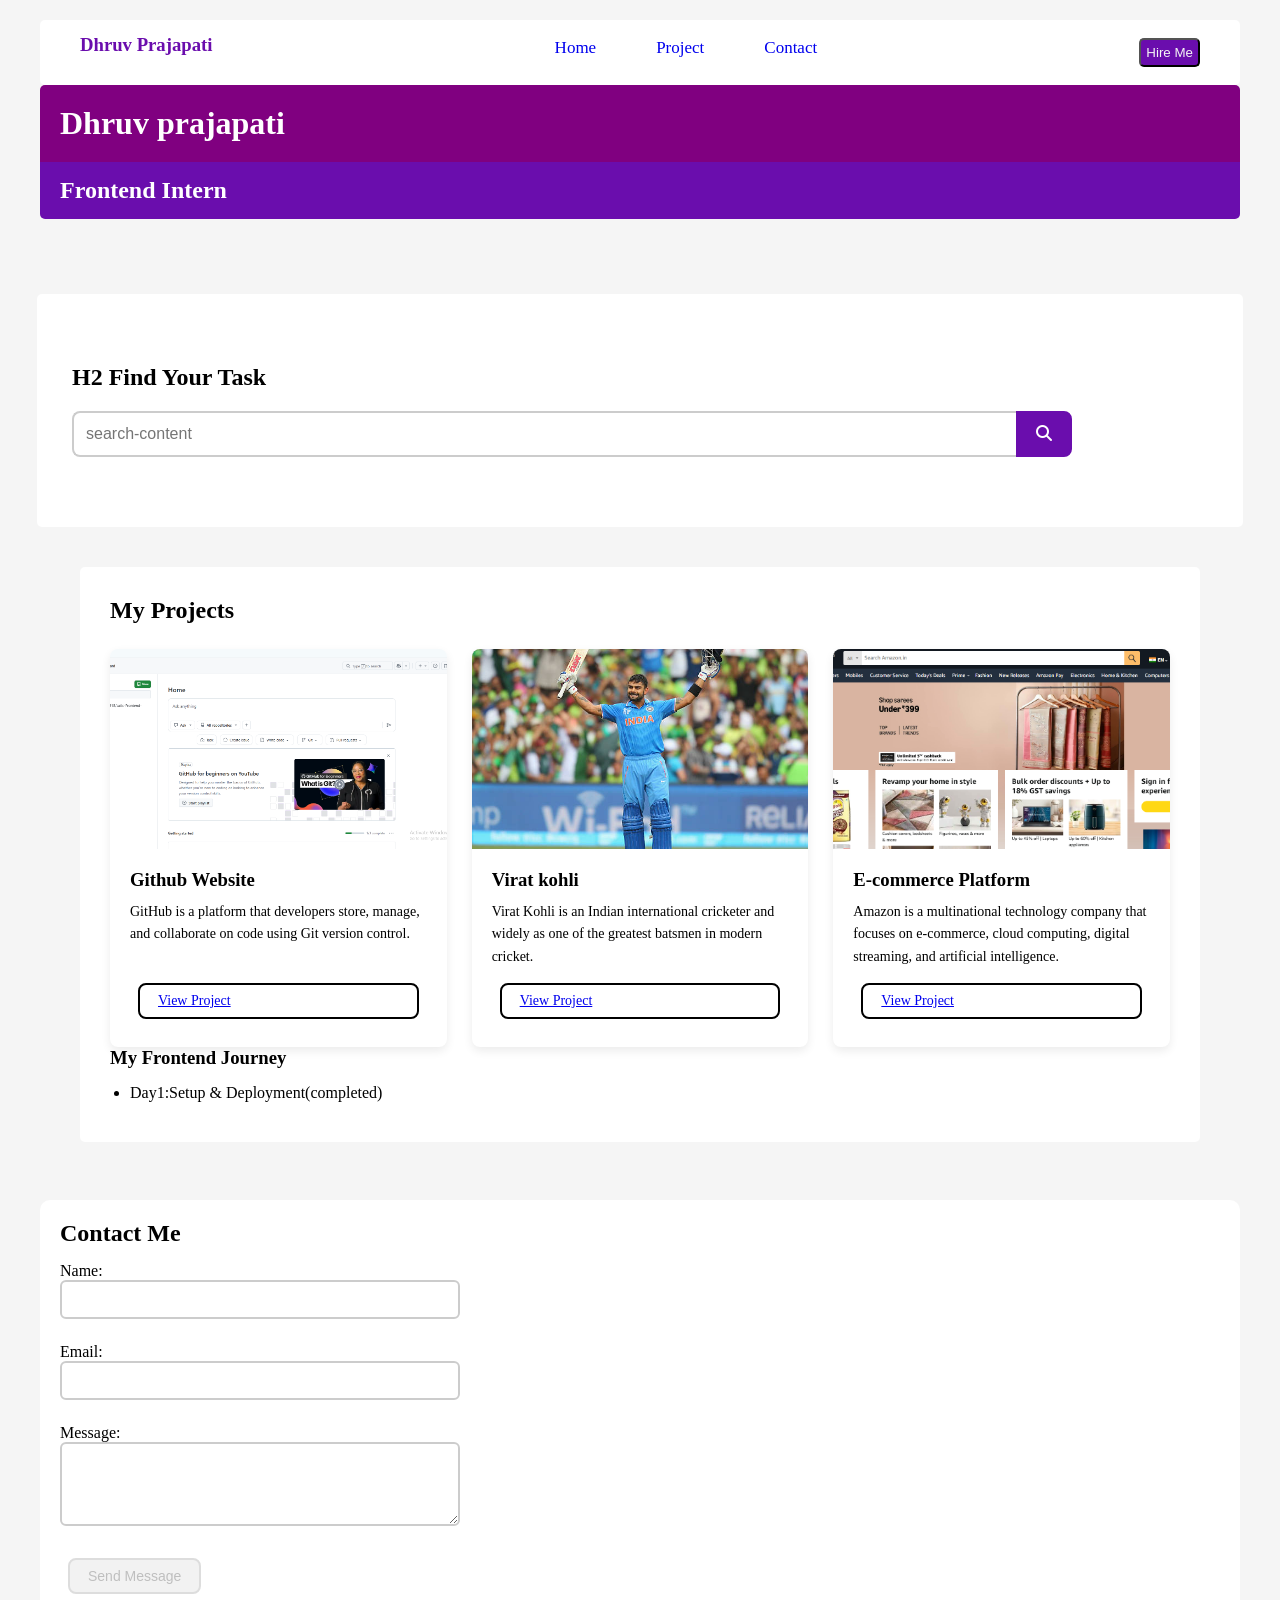
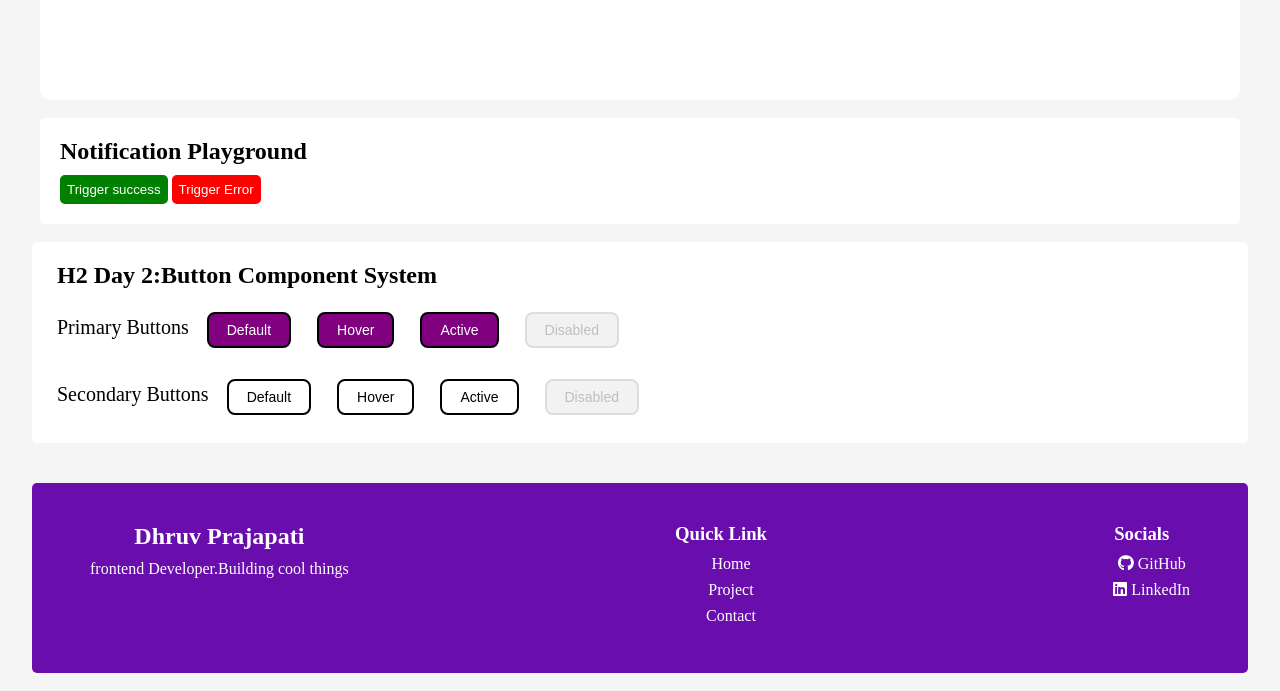
<file: index.html>
<!DOCTYPE html>
<html lang="en">
<head>
    <meta charset="UTF-8">
    <meta name="viewport" content="width=device-width, initial-scale=1.0">
    <title>Frontend Internship</title>
    <link rel="stylesheet" 
href="https://cdnjs.cloudflare.com/ajax/libs/font-awesome/6.5.0/css/all.min.css">
    <link rel ="stylesheet" href="css/style.css">
    
</head>
<body>

<header class="navbar">
    <nav class="nav-container">
        <h3 class="logo">Dhruv Prajapati</h3>
    

        <button class="hamburger" id="hamburger">
            <span class="bar"></span>
            <span class="bar"></span>
            <span class="bar"></span>
        </button>


        <ul class="nav-link" id="nav-menu">
            <li><a href="#">Home</a></li> 
            <li><a href="#">Project</a></li>
            <li><a href="#">Contact</a></li>
            <li class="mobile-cta"><button class="Hier">Hire Me</button></li>
        </ul>

        <button class="Hier desktop-cta">Hire Me</button>
    </nav>

    <h1> Dhruv prajapati</h1>
    <h2> Frontend Intern</h2>
    </header>
    <br>

        <section class="hero">
          <div class="hero-content">
           
      
            <h2>H2 Find Your Task</h2>

            
    
            <form class="search-form" aria-label="search-content">
                <label for="searchinput" class="visually-hidden">search</label>
            <input type="text" placeholder="search-content" id="searchinput"/>

              <button type="submit">
                 <i class="fa fa-search"></i>
              </button>
              
            </form>
            </div>
        </section>

    <main>

        <section class="projects">
    <h2>My Projects</h2>

    <div class="projects-grid">

        <div class="project-card">
            <div class="card-image">
                <img src="/Assest/card1.png" alt="Github Website">
            </div>

            <div class="card-content">
                <h3>Github Website</h3>
                <p>
                   GitHub is a platform that  developers store, manage, and collaborate on code using Git version control.
                </p>

                <a href="#" class="btn btn-secondary">View Project</a>
            </div>
        </div>

        <div class="project-card">
            <div class="card-image">
                <img src="/Assest/kohli.jpg" alt="Virat kohli">
            </div>

            <div class="card-content">
                <h3>Virat kohli</h3>
                <p>
                   Virat Kohli is an Indian international cricketer and widely as one of the greatest batsmen in modern cricket.
                </p>

                <a href="#" class="btn btn-secondary">View Project</a>
            </div>
        </div>

        <div class="project-card">
            <div class="card-image">
                <img src="/Assest/card3.png" alt="Ecommerce">
            </div>

            <div class="card-content">
                <h3>E-commerce Platform</h3>
                <p>Amazon is a multinational technology company that focuses on e-commerce, cloud computing, digital streaming, and artificial intelligence.
                </p>

                <a href="#" class="btn btn-secondary">View Project</a>
            </div>
        </div>

    </div>

    <h3>My Frontend Journey</h3>
            <ul>
                <li>
                    Day1:Setup & Deployment(completed)
                </li>
            </ul>
        </section>
    </main>
    <br>
    <section class="contact-section">
    <h2>Contact Me</h2>

    <form id="contactForm" novalidate>

        <div class="form-group">
            <label for="name">Name:</label>
            <input type="text" id="name"/>
            <span class="error-msg" id="nameError"></span>
        </div>

        <div class="form-group">
            <label for="email">Email:</label>
            <input type="email" id="email"/>
            <span class="error-msg" id="emailError"></span>
        </div>

        <div class="form-group">
            <label for="message">Message:</label>
            <textarea id="message" rows="4"></textarea>
            <span class="error-msg" id="messageError"></span>
        </div>

        <button type="submit" class="btn btn-primary" id="submitBtn" disabled>
            Send Message
        </button>

    </form>
</section>

    <br>
    <section class="Notification-playground">
        <h2>Notification Playground</h2>
        <button class="Trigger">Trigger success</button>
        <button class="Trigger2">Trigger Error</button>
    </section>
    <div id="toast-container"></div>

    <br>
    <section class="container"> 
    <h2>H2 Day 2:Button Component System</h2>
    <div class="button-group">
  <p class="primary">Primary Buttons</p>
  <button class="btn btn-primary">Default</button>
  <button class="btn btn-primary">Hover</button>
  <button class="btn btn-primary btn-active-scale">Active</button>
  <button class="btn btn-primary disabled" disabled>Disabled</button>
</div>

<div class="button-group">
  <p class="primary">Secondary Buttons</p>
  <button class="btn btn-secondary">Default</button>
  <button class="btn btn-secondary">Hover</button>
  <button class="btn btn-secondary btn-active-sca">Active</button>
  <button class="btn btn-secondary dis" disabled>Disabled</button>
</div>

</section>
<footer class="footer">
    <div class="footer-container">

        <div class="footer-col">
            <h2>Dhruv Prajapati</h2>
            <p>frontend Developer.Building cool things</p>
        </div>

        <div class="footer-col">
            <h3>Quick Link</h3>
            <ul>
                <li> <a href="Home">Home</a></li>
                <li> <a href="Project">Project</a></li>
                <li> <a href="Contact">Contact</a></li>
            </ul>
        </div>

        <div class="footer-col">
            <h3>Socials</h3>
            <ul>
               <li><a href="#"><i class="fa-brands fa-github"></i> GitHub</a></li>
               <li><a href="#"><i class="fa-brands fa-linkedin"></i> LinkedIn</a></li>
            </ul>
        </div>
    </div>
</footer> 
<br>
<button id="backtotopbtn" class="back-to-top">↑</button>    
   <script src=" java script/script.js"></script>
   
</body>
</html>
</file>
<file: css/style.css>
* {
    margin: 0;
    padding: 0;
    box-sizing: border-box;
}

body {
    background-color:whitesmoke;
}


header {
    margin: 20px 40px;
}

header h1 {
    background-color: purple;
    color: white;
    padding: 20px;
    border-radius: 5px 5px 0 0;
}

header h2 {
    background-color: #6a0dad;
    color: white;
    padding: 15px 20px;
    border-radius: 0 0 5px 5px;
}


main {
    margin: 20px 40px;
}

section {
    background-color: white;
    padding: 20px;
    border-radius: 5px;
}

h3 {

    margin-bottom: 15px;
}

ul {
    margin-left: 20px;
}

li {
    margin-bottom: 10px;
}

.container{
    padding-left: 25px;
    padding-right: 50px;
    margin-left: 2.5%;
    margin-right:2.5%;
}

.button-group {
background-color: white;
  margin-top:15px;
  display: flex;
  gap:10px;
  }

.btn {
  padding: 8px 18px;
  margin: 8px;
  border-radius: 8px;
  border: 2px solid black;
  font-size: 14px;
  cursor: pointer;
  transition: all 0.2s ease;
}

.primary{
    margin-top: 12px;
    font-size: 20px;
}

.btn-primary {
  background-color:purple;
  color:white;
}

.btn-primary:hover {
  background-color:#6a0dad;
}

.btn-primary-disabled{
    cursor: none;
}

.btn-active-scale:active{
  transform: scale(1.97);
}

.btn-secondary {
 background-color: white;
}


button:disabled {
  background-color: #e6e6e6;
  color:grey;
  border-color: #bdbdbd;
  cursor: not-allowed;
  opacity: 0.8;
}

.disabled{
    opacity: 0.8;
    cursor: none;
    pointer-events: none;
}

.btn-active-sca:active{
  transform: scale(0px);
}

footer {
    background-color:purple;
    color:white;
    text-align: center;
    padding: 15px 0;
    margin-top: 40px;
    margin-left: 2.5%;
    margin-right: 2.5%;
    border-radius: 5px;
}

.nav-container{
    width: 100%;
    background-color:  #ffffff;
    padding: 14px 40px;
    display: flex;
    justify-content: space-between;
    align-items: center;
    border-radius: 5px;
      
}

.nav-link{
    display: flex;
    list-style: none;
    gap:60px;
    font-size: 17px;
}

.nav-link a{
    text-decoration: none;
    transition: 0.2s ease;
}

.Hier{
    padding:5px;
    align-items: center;
    background-color: #6a0dad;
    color: whitesmoke;
    border-radius: 5px;
}

.nav-link a:hover{
    color:purple;
    border-bottom:2px solid #1e3a8a;
}


.logo{
color: #6a0dad;
}


.hamburger {
    display: flex;
    flex-direction: column;
    gap: 5px;
    background: none;
    border: none;
    cursor: pointer;
    z-index: 1001; 
}

.bar {
    width: 25px;
    height: 3px;
    background-color: #6a0dad;
    transition: 0.3s;
}

.nav-open .bar:nth-child(1) { transform: translateY(8px) rotate(45deg); }
.nav-open .bar:nth-child(2) { opacity: 0; }
.nav-open .bar:nth-child(3) { transform: translateY(-8px) rotate(-45deg); }

.nav-link {
    display: none; 
    flex-direction: column;
    position: fixed;
    top: 0;
    left: 0;
    width: 100%;
    height: 100vh;
    background-color: white;
    justify-content: center;
    align-items: center;
    gap: 30px;
    z-index: 1000;
}

.nav-open .nav-link {
    display: flex;
}

.desktop-cta { display: none; } 

body.no-scroll {
    overflow: hidden;
}

@media (min-width: 769px) {
    .hamburger { display: none; } 
    
    .nav-link {
        display: flex;
        position: static;
        flex-direction: row;
        height: auto;
        width: auto;
        gap: 60px;
        background: none;
    }

    .mobile-cta { display: none; }
    .desktop-cta { display: block; }
}

.hero{
    padding: 55px 20px;
    background-color: white;
    text-align:left;
    margin:37px;
   
}
 
.hero-content{
    max-width:1000px;
    margin:15px;
}

.visually-hidden{
    position: absolute;
    left: -9999px;
}

.search-form{
    display: flex;
    justify-content: center;
    margin-top: 20px;
}

.search-form input{
    flex:1;
    padding: 12px;
    font-size: 16px;
    border: 2px solid #ccc;
    border-right: none;
    border-radius: 8px 0 0 8px;
}

.search-form button{
    padding:12px 18px;
    font-size: 16px;
    border:2px solid #6a0dad;
    background-color: #6a0dad;
    color:white;
    cursor: pointer;
    border-radius: 0 8px 8px 0;
}

.search-form input:focus{
    border-color:black;
}

.search-form button:hover{
    opacity: 0.85;
}

.search-form input:focus,.search-form button:focus{
    outline:2px solid var(--primary-color);
    outline-offset:2px;  
}



.projects {
    margin: 40px;
    background-color: white;
    padding: 30px;
    border-radius: 5px;
}

.projects h2 {
    margin-bottom: 25px;
}

.projects-grid {
    display: grid;
    grid-template-columns: repeat(3, 1fr);
    gap: 25px;
}

.project-card {
    background: white;
    border-radius: 8px;
    box-shadow: 0 4px 10px rgba(0,0,0,0.08);
    overflow: hidden;

    display: flex;
    flex-direction: column;  
}

.card-image {
    height: 200px;
    overflow: hidden;
}

.card-image img {
    width: 100%;
    height: 100%;
    object-fit: cover;   
}

.card-content {
    padding: 20px;

    display: flex;
    flex-direction: column;
    flex: 1;
}

.card-content h3 {
    margin-bottom: 10px;
}

.card-content p {
    margin-bottom: 15px;
    line-height: 1.6;
    font-size: 14px;
}

.card-content .btn {
    margin-top: auto;   
}

@media (max-width: 768px) {
    .projects-grid {
        grid-template-columns: 1fr;
    }
}

.Trigger{
    background-color: green;
    padding: 4px;
    color: white;
    border-radius: 5px;
    border: solid green;
    margin-top: 10px;
}


.Trigger2{
    background-color: red;
    padding: 4px;
    color: white;
    border-radius: 5px;
    border: solid red;
}

.Notification-playground{
    margin-left: 40px;
    margin-right: 40px;
}


#toast-container {
    position: fixed;
    top: 20px;
    right: 20px;
    z-index: 2000;
    display: flex;
    flex-direction: column;
    gap: 15px;
}

.toast.show {
    opacity: 1;
    transform: translateX(0);
}

.toast.success {
    background-color: #22c55e;
    border-left: 6px solid #15803d;
}

.toast.error {
    background-color: #ef4444;
    border-left: 6px solid #991b1b;
}

.toast {
    min-width: 250px;
    padding: 15px 20px;
    border-radius: 8px;
    color: white;
    display: flex;
    align-items: center;
    justify-content: space-between;
    gap: 15px;
    box-shadow: 0 5px 15px rgba(0,0,0,0.15);
    opacity: 0;
    transform: translateX(100%);
    transition: all 0.4s ease;
}

.toast button {
    background: none;
    border: none;
    color: white;
    font-size: 16px;
    cursor: pointer;
}

.contact-section{
    height: 500px;
    margin-left:40px;
    margin-right: 40px;
    background-color:white;
    border-radius: 10px;
}

#contactForm {
    margin-top: 15px;
}

.form-group{
     margin-bottom:20px;
     display: flex;
     flex-direction: column;
     width:400px;
    
}

.label{
    margin-bottom: 6px;
    font-weight: 600;
}

input,textarea{
    padding: 10px;
    border-radius: 6px;
    border:2px solid #ccc;
}


input.error,
textarea.error {
    border-color: red;
}


input.success,
textarea.success {
    border-color: green;
}

.error-msg {
    color: red;
    font-size: 13px;
    margin-top: 4px;
}

button:disabled {
    opacity: 0.5;
    cursor: not-allowed;
}

.btn-primary:hover{
    color: none;
}


main{
    flex:1;
}

.footer{
    background:#6a0dad;
    color:white;
    padding:40px 20px;
}

.footer-container{
    max-width:1100px;
    margin:auto;
    display:flex;
    justify-content:space-between;
    gap:40px;
}

.footer-col h2,
.footer-col h3{
    margin-bottom:10px;
}

.footer-col ul{
    list-style:none;
    padding:0;
}

.footer-col ul li{
    margin:8px 0;
}

.footer-col ul li a{
    color:white;
    text-decoration:none;
}


.footer-col ul li a:hover{
    text-decoration:underline;
    color:black;
}

@media(max-width:768px){

.footer-container{
    flex-direction:column;
    text-align:center;
}

}

.back-to-top{
    position:fixed;
    bottom:40px;
    right: 50px;
    width:55px;
    height:55px;
    border-radius: 50%;
    font-size:24px;
    cursor: pointer;
    background:#6a0dad;
    color:white;
    display: flex;
    align-items: center;
    justify-content: center;
    opacity: 0;
    transition:opacity 0.3s ease;
    z-index: 900;
    pointer-events: none;
}

.back-to-top.show-btn{
    opacity:1;
    pointer-events: auto;
}

html{
    scroll-behavior: smooth;
}
</file>
